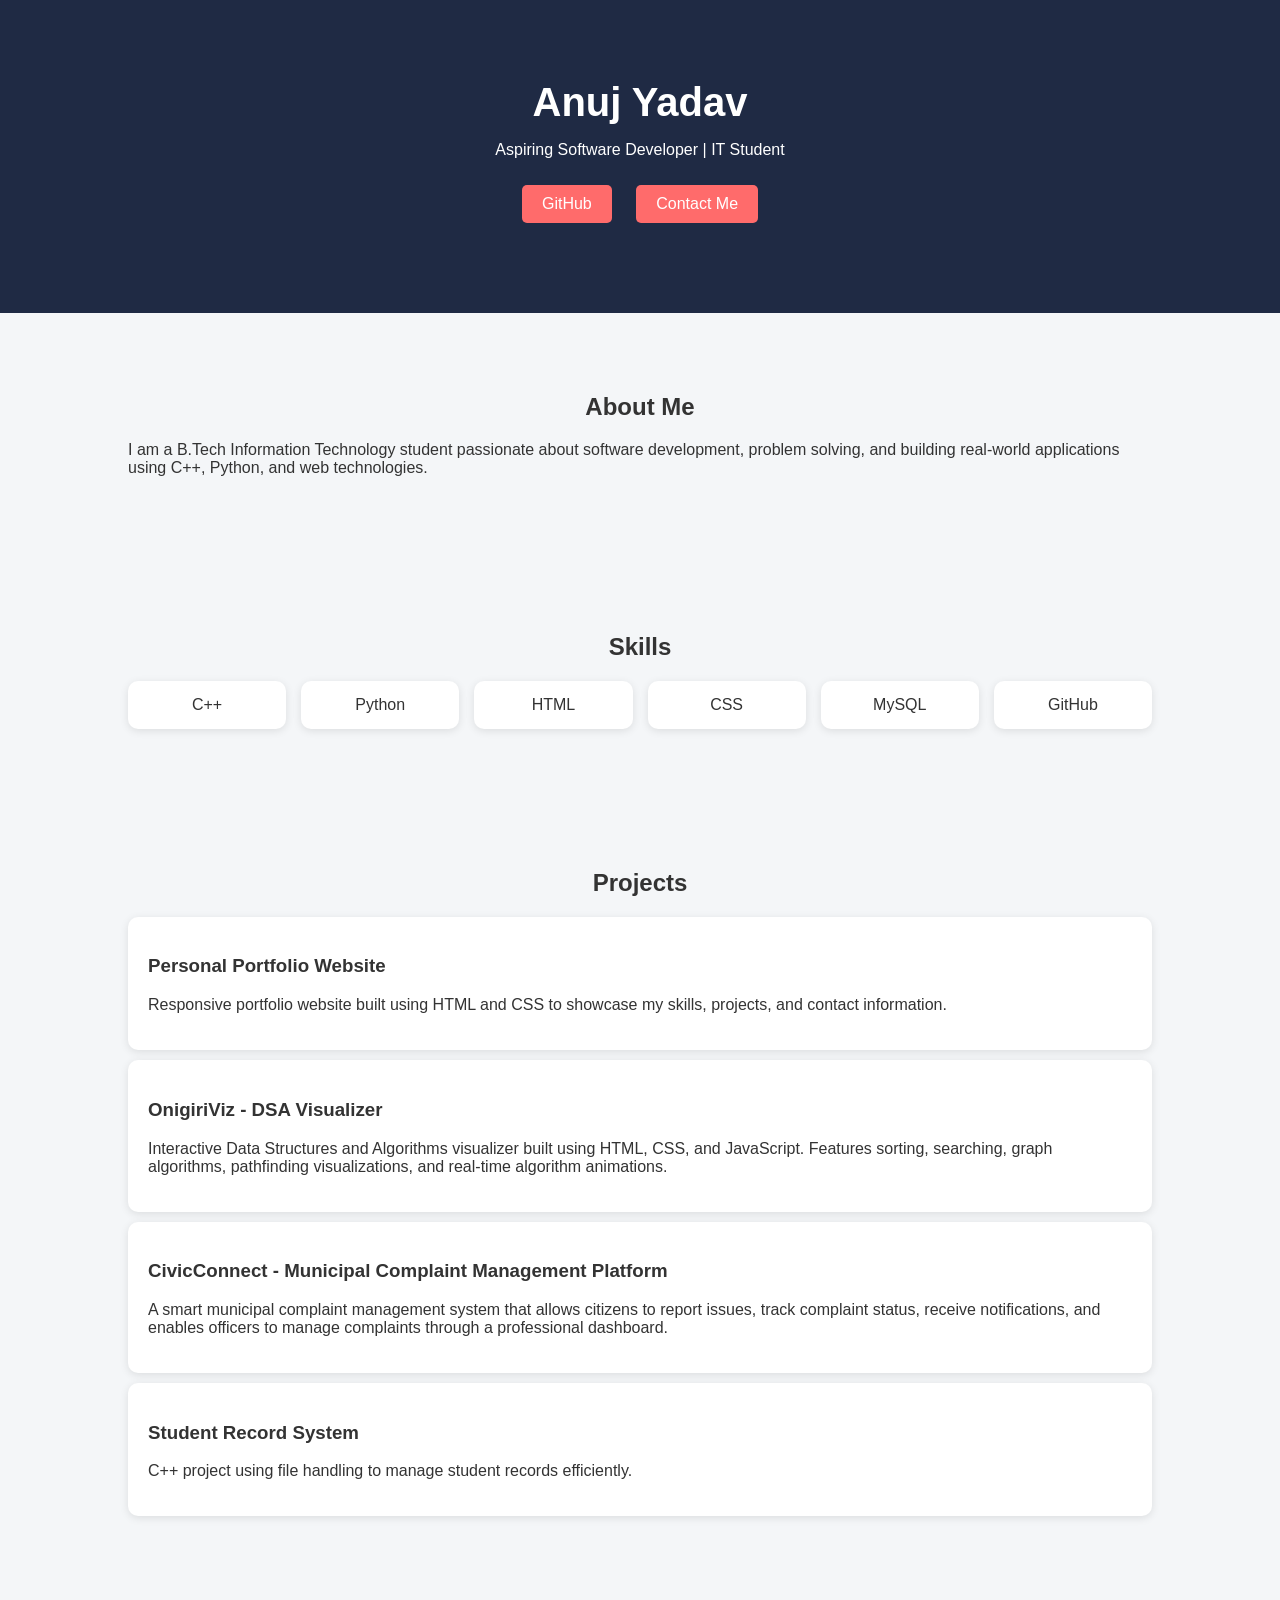
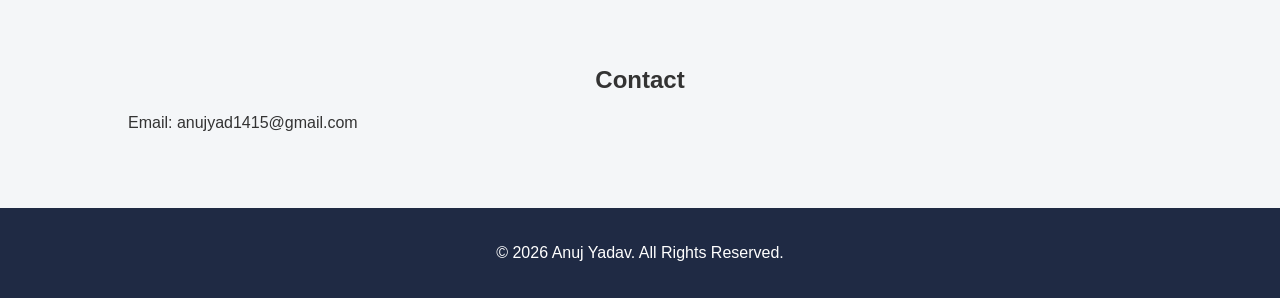
<file: index.html>
<!DOCTYPE html>
<html lang="en">
<head>
    <meta charset="UTF-8">
    <meta name="viewport" content="width=device-width, initial-scale=1.0">
    <title>Anuj Yadav | Portfolio</title>
    <link rel="stylesheet" href="portfolio.css">
</head>
<body>

<header>
    <div class="container">
        <h1>Anuj Yadav</h1>
        <p>Aspiring Software Developer | IT Student</p>

        <a href="https://github.com/anujyad15-sudo" class="btn">GitHub</a>
        <a href="mailto:anujyad1415@gmail.com" class="btn">Contact Me</a>
    </div>
</header>

<section class="about">
    <div class="container">
        <h2>About Me</h2>
        <p>
            I am a B.Tech Information Technology student passionate about software development,
            problem solving, and building real-world applications using C++, Python, and web technologies.
        </p>
    </div>
</section>

<section class="skills">
    <div class="container">
        <h2>Skills</h2>
        <div class="grid">
            <div class="card">C++</div>
            <div class="card">Python</div>
            <div class="card">HTML</div>
            <div class="card">CSS</div>
            <div class="card">MySQL</div>
            <div class="card">GitHub</div>
        </div>
    </div>
</section>

<section class="projects">
    <div class="container">
        <h2>Projects</h2>

        <div class="project-card">
            <h3>Personal Portfolio Website</h3>
            <p>
                Responsive portfolio website built using HTML and CSS to showcase
                my skills, projects, and contact information.
            </p>
        </div>

        <div class="project-card">
            <h3>OnigiriViz - DSA Visualizer</h3>
            <p>
                Interactive Data Structures and Algorithms visualizer built using
                HTML, CSS, and JavaScript. Features sorting, searching, graph
                algorithms, pathfinding visualizations, and real-time algorithm
                animations.
            </p>
        </div>

        <div class="project-card">
            <h3>CivicConnect - Municipal Complaint Management Platform</h3>
            <p>
                A smart municipal complaint management system that allows citizens
                to report issues, track complaint status, receive notifications,
                and enables officers to manage complaints through a professional
                dashboard.
            </p>
        </div>

        <div class="project-card">
            <h3>Student Record System</h3>
            <p>
                C++ project using file handling to manage student records efficiently.
            </p>
        </div>

    </div>
</section>

<section class="contact">
    <div class="container">
        <h2>Contact</h2>
        <p>Email: anujyad1415@gmail.com</p>
    </div>
</section>

<footer>
    <p>© 2026 Anuj Yadav. All Rights Reserved.</p>
</footer>

</body>
</html>
</file>
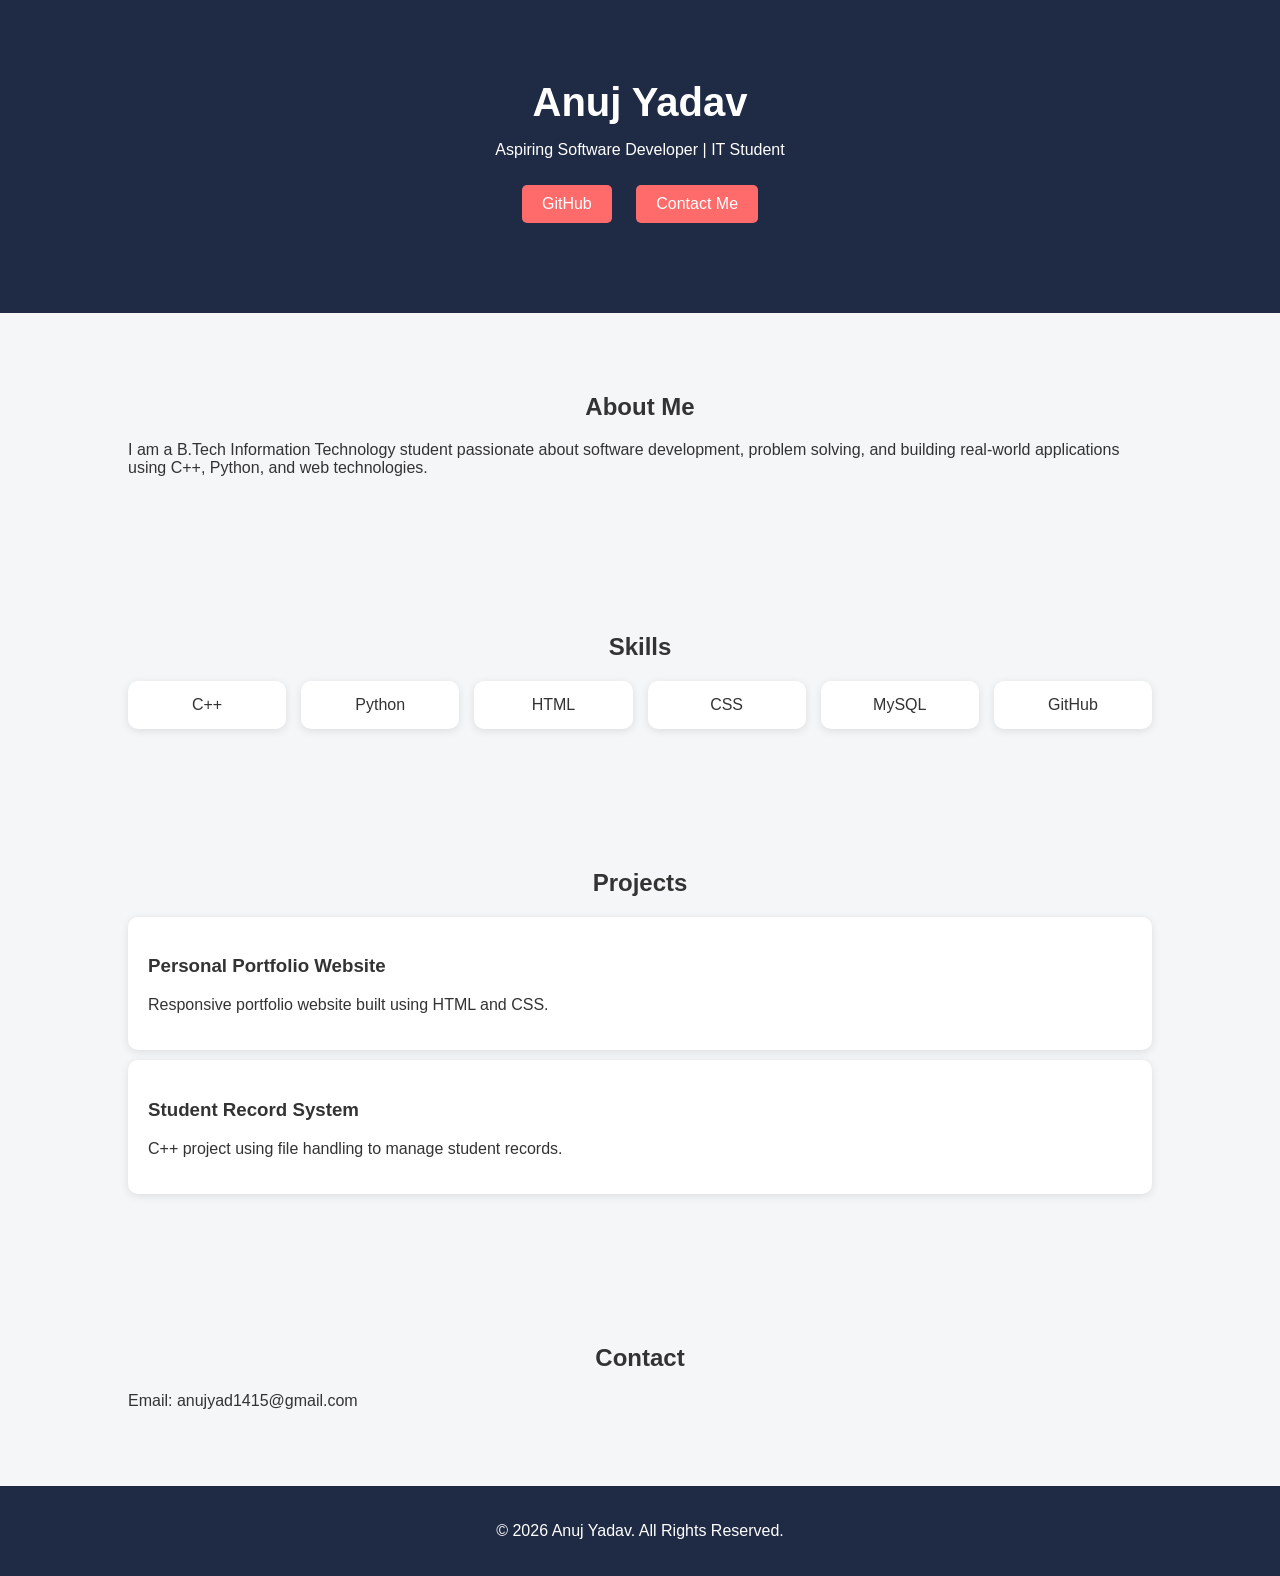
<file: Portfolio.html>
<!DOCTYPE html>
<html lang="en">
<head>
    <meta charset="UTF-8">
    <meta name="viewport" content="width=device-width, initial-scale=1.0">
    <title>Anuj Yadav | Portfolio</title>
    <link rel="stylesheet" href="portfolio.css">
</head>
<body>

<header>
    <div class="container">
        <h1>Anuj Yadav</h1>
        <p>Aspiring Software Developer | IT Student</p>

        <a href="https://github.com/anujyad15-sudo" class="btn">GitHub</a>
        <a href="mailto:anujyad1415@gmail.com" class="btn">Contact Me</a>
    </div>
</header>

<section class="about">
    <div class="container">
        <h2>About Me</h2>
        <p>
            I am a B.Tech Information Technology student passionate about software development,
            problem solving, and building real-world applications using C++, Python, and web technologies.
        </p>
    </div>
</section>

<section class="skills">
    <div class="container">
        <h2>Skills</h2>
        <div class="grid">
            <div class="card">C++</div>
            <div class="card">Python</div>
            <div class="card">HTML</div>
            <div class="card">CSS</div>
            <div class="card">MySQL</div>
            <div class="card">GitHub</div>
        </div>
    </div>
</section>

<section class="projects">
    <div class="container">
        <h2>Projects</h2>

        <div class="project-card">
            <h3>Personal Portfolio Website</h3>
            <p>Responsive portfolio website built using HTML and CSS.</p>
        </div>

        <div class="project-card">
            <h3>Student Record System</h3>
            <p>C++ project using file handling to manage student records.</p>
        </div>

    </div>
</section>

<section class="contact">
    <div class="container">
        <h2>Contact</h2>
        <p>Email: anujyad1415@gmail.com</p>
    </div>
</section>

<footer>
    <p>© 2026 Anuj Yadav. All Rights Reserved.</p>
</footer>

</body>
</html>
</file>
<file: portfolio.css>
body {
    margin: 0;
    font-family: Arial, sans-serif;
    background: #f4f6f8;
    color: #333;
}

.container {
    width: 80%;
    margin: auto;
    padding: 20px;
}

header {
    background: #1f2a44;
    color: white;
    text-align: center;
    padding: 60px 20px;
}

header h1 {
    margin: 0;
    font-size: 40px;
}

.btn {
    display: inline-block;
    margin: 10px;
    padding: 10px 20px;
    background: #ff6b6b;
    color: white;
    text-decoration: none;
    border-radius: 5px;
}

.btn:hover {
    background: #ff3b3b;
}

section {
    padding: 40px 0;
}

h2 {
    text-align: center;
    margin-bottom: 20px;
}

.grid {
    display: grid;
    grid-template-columns: repeat(auto-fit, minmax(120px, 1fr));
    gap: 15px;
}

.card {
    background: white;
    padding: 15px;
    text-align: center;
    border-radius: 10px;
    box-shadow: 0 2px 8px rgba(0,0,0,0.1);
}

.project-card {
    background: white;
    padding: 20px;
    margin: 10px 0;
    border-radius: 10px;
    box-shadow: 0 2px 8px rgba(0,0,0,0.1);
}

footer {
    text-align: center;
    padding: 20px;
    background: #1f2a44;
    color: white;
}
</file>
